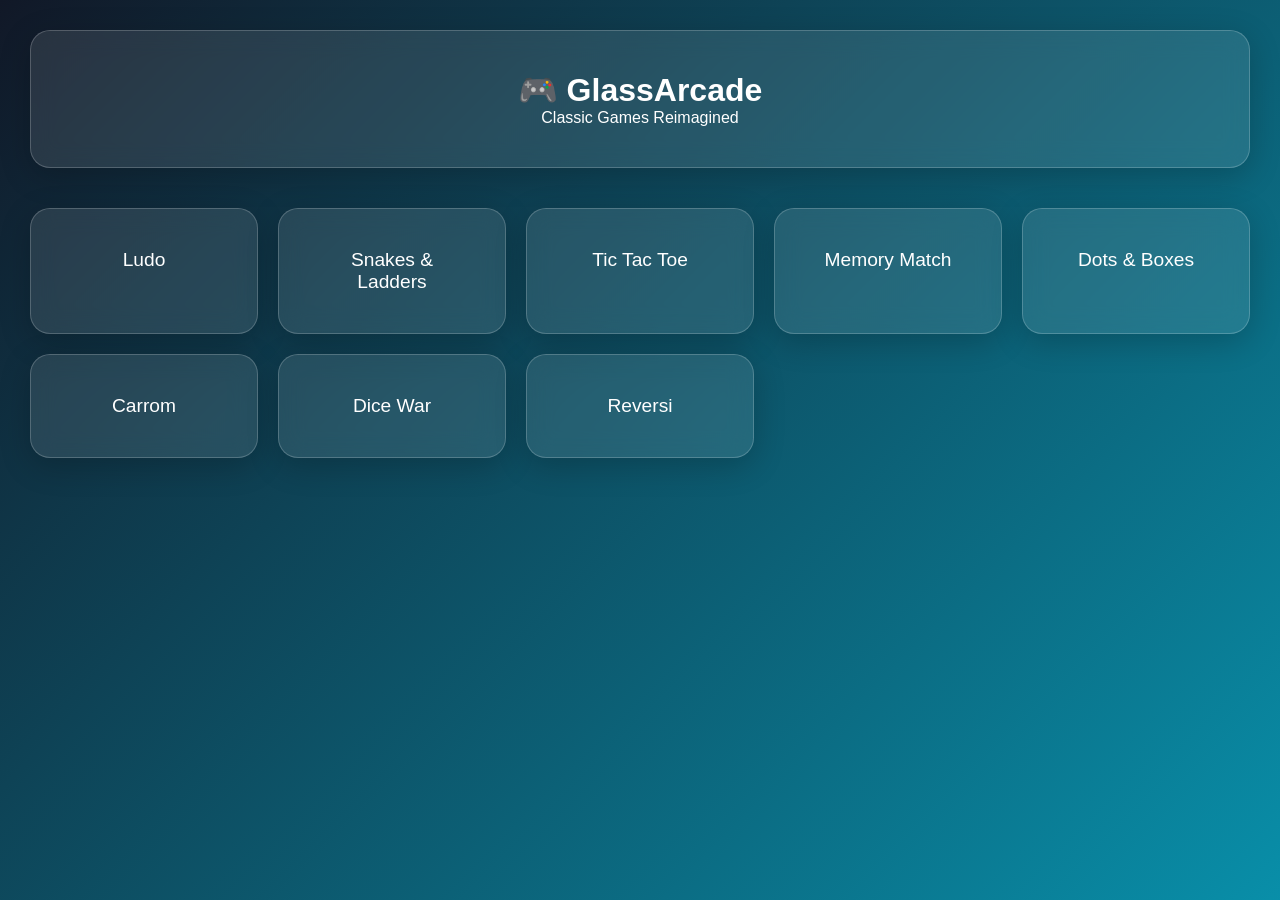
<file: index.html>
<!DOCTYPE html>
<html lang="en">
<head>
<meta charset="UTF-8">
<meta name="viewport" content="width=device-width, initial-scale=1.0">
<title>GlassArcade</title>
<link rel="stylesheet" href="style.css">
</head>
<body>
<div class="bg"></div>

<header class="glass hero">
    <h1>🎮 GlassArcade</h1>
    <p>Classic Games Reimagined</p>
</header>

<section class="grid">
    <a class="glass card" href="ludo.html">Ludo</a>
    <a class="glass card" href="snakes.html">Snakes & Ladders</a>
    <a class="glass card" href="tictactoe.html">Tic Tac Toe</a>
    <a class="glass card" href="memory.html">Memory Match</a>
    <a class="glass card" href="dots.html">Dots & Boxes</a>
    <a class="glass card" href="carrom.html">Carrom</a>
    <a class="glass card" href="dicewar.html">Dice War</a>
    <a class="glass card" href="reversi.html">Reversi</a>
</section>

<script src="script.js"></script>
</body>
</html>
</file>
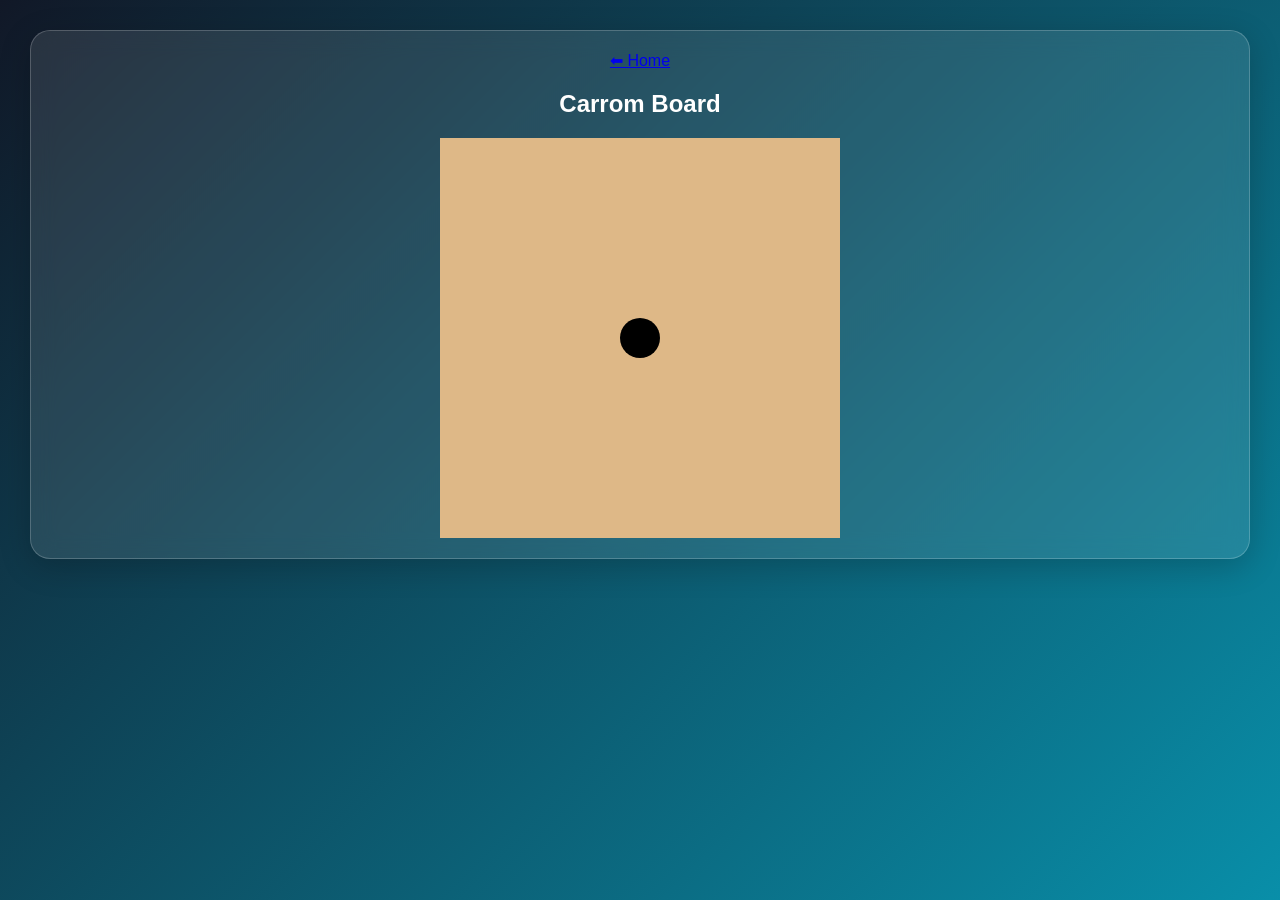
<file: carrom.html>
<!DOCTYPE html>
<html>
<head>
<meta charset='UTF-8'>
<meta name='viewport' content='width=device-width, initial-scale=1.0'>
<title>carrom.html</title>
<link rel='stylesheet' href='../style.css'>
</head>
<body>
<div class='game glass'>
<a href='../index.html'>⬅ Home</a>

<h2>Carrom Board</h2>
<canvas id='c' width='400' height='400' style='background:#deb887'></canvas>
<script>
const ctx=document.getElementById('c').getContext('2d');
ctx.beginPath();
ctx.arc(200,200,20,0,Math.PI*2);
ctx.fillStyle='black';
ctx.fill();
</script>

</div>
</body>
</html>
</file>
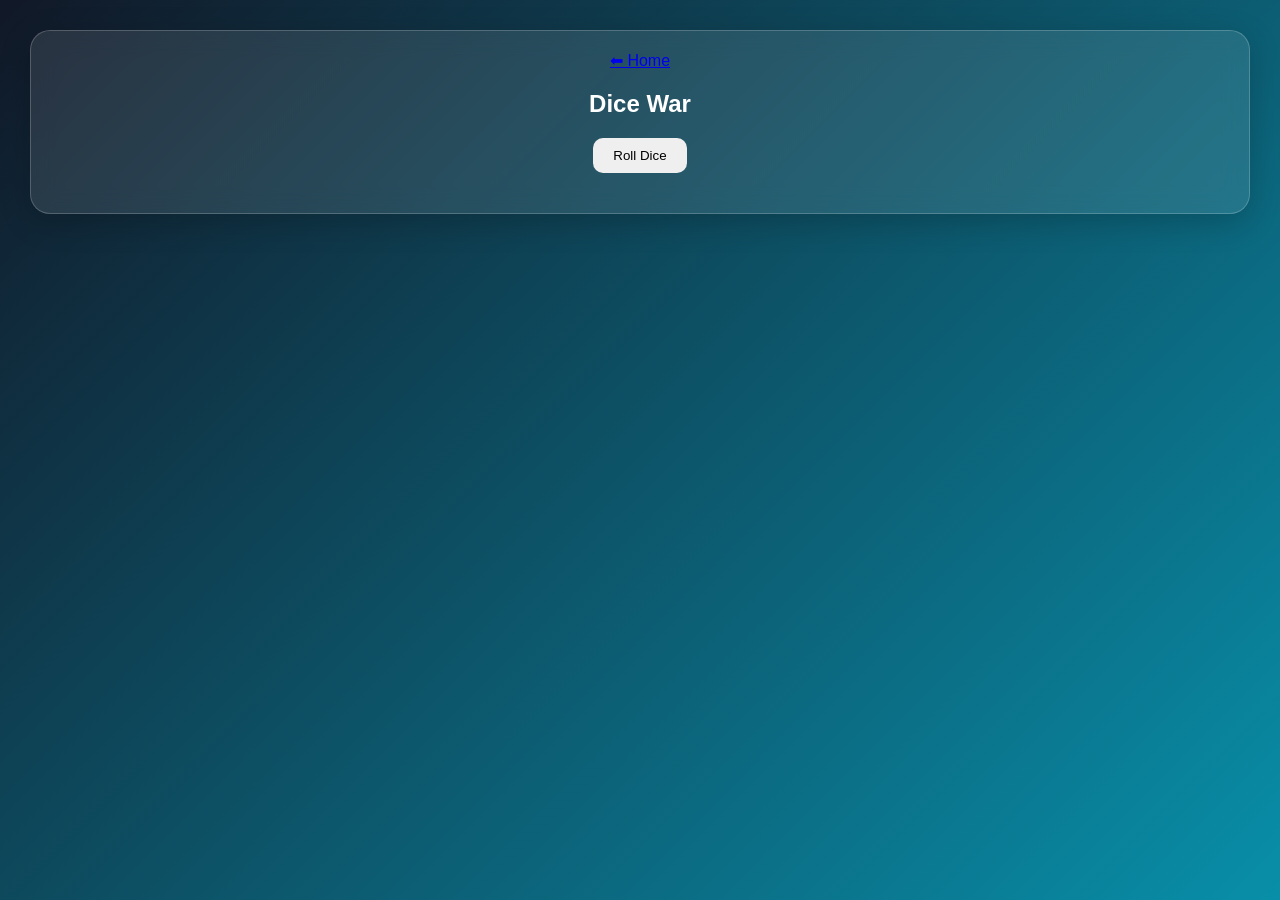
<file: dicewar.html>
<!DOCTYPE html>
<html>
<head>
<meta charset='UTF-8'>
<meta name='viewport' content='width=device-width, initial-scale=1.0'>
<title>dicewar.html</title>
<link rel='stylesheet' href='../style.css'>
</head>
<body>
<div class='game glass'>
<a href='../index.html'>⬅ Home</a>

<h2>Dice War</h2>
<button onclick='roll()'>Roll Dice</button>
<h3 id='result'></h3>
<script>
function roll(){
let a=Math.ceil(Math.random()*6);
let b=Math.ceil(Math.random()*6);
document.getElementById('result').innerHTML=
`Player 1: ${a} | Player 2: ${b}<br>${a>b?'Player 1 Wins':b>a?'Player 2 Wins':'Draw'}`;
}
</script>

</div>
</body>
</html>
</file>
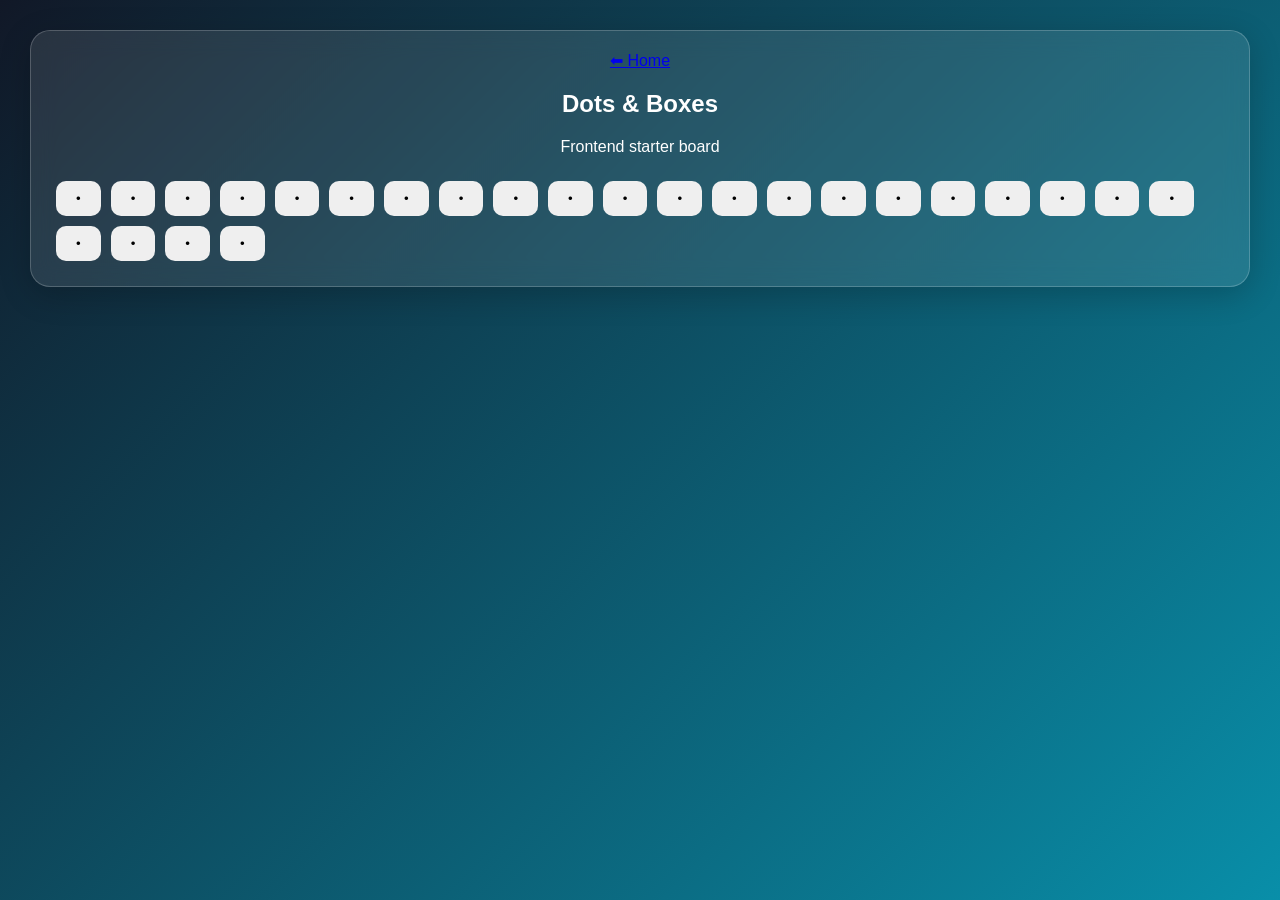
<file: dots.html>
<!DOCTYPE html>
<html>
<head>
<meta charset='UTF-8'>
<meta name='viewport' content='width=device-width, initial-scale=1.0'>
<title>dots.html</title>
<link rel='stylesheet' href='../style.css'>
</head>
<body>
<div class='game glass'>
<a href='../index.html'>⬅ Home</a>

<h2>Dots & Boxes</h2>
<p>Frontend starter board</p>
<div id='dots'></div>
<script>
let d=document.getElementById('dots');
for(let i=0;i<25;i++){
let dot=document.createElement('button');
dot.innerHTML='•';
dot.style.margin='5px';
d.appendChild(dot);
}
</script>

</div>
</body>
</html>
</file>
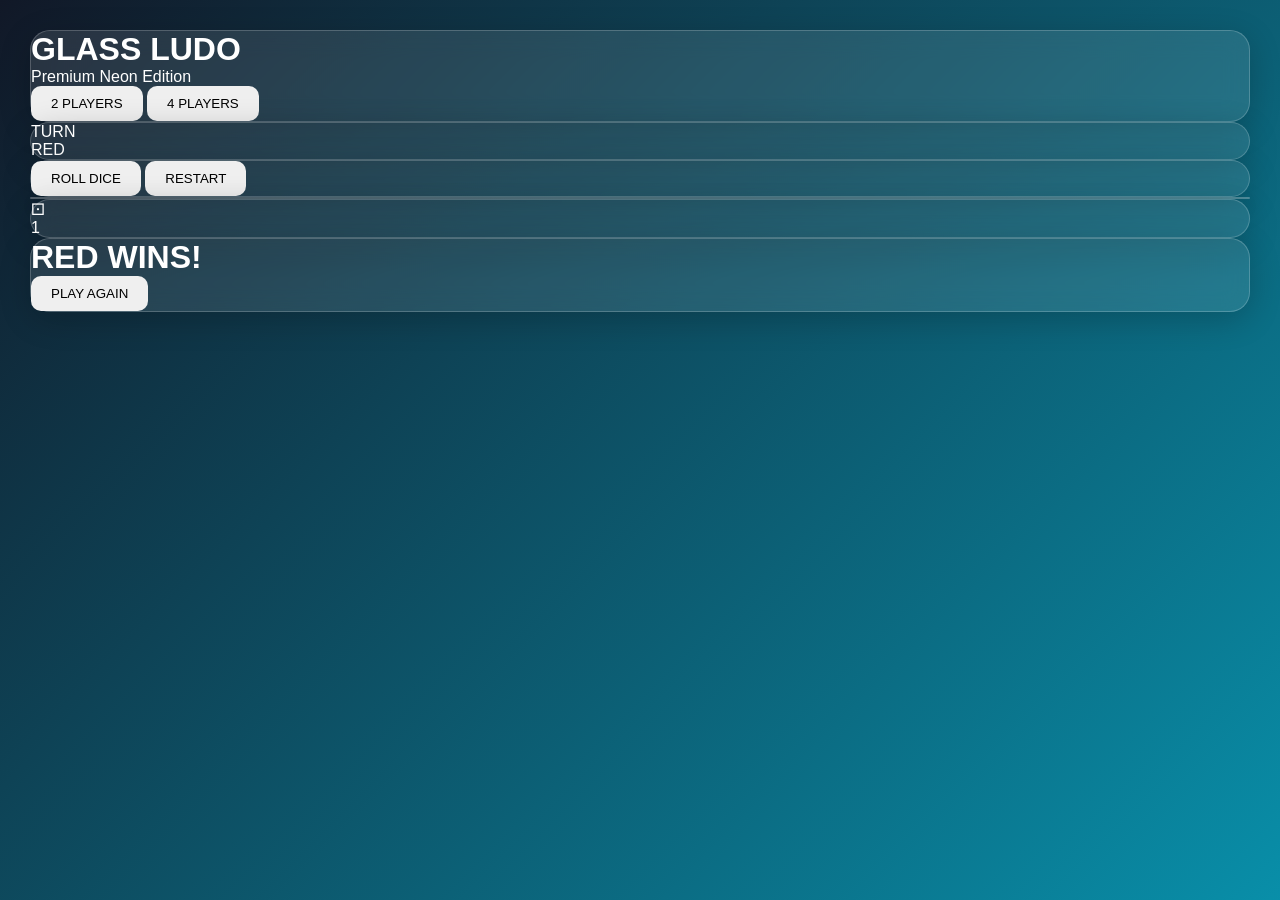
<file: ludo.html>
<!-- =========================
FILE: index.html
========================= -->
<!DOCTYPE html>
<html lang="en">
<head>
  <meta charset="UTF-8"/>
  <meta name="viewport" content="width=device-width, initial-scale=1.0"/>
  <title>Glass Neon Ludo</title>
  <link rel="stylesheet" href="style.css"/>
</head>
<body>

<div class="bg"></div>
<div class="ambient ambient-red"></div>
<div class="ambient ambient-green"></div>
<div class="ambient ambient-blue"></div>

<div class="menu-screen" id="menuScreen">
  <div class="menu-card glass">
    <h1>GLASS LUDO</h1>
    <p>Premium Neon Edition</p>

    <div class="menu-buttons">
      <button onclick="startGame(2)">2 PLAYERS</button>
      <button onclick="startGame(4)">4 PLAYERS</button>
    </div>
  </div>
</div>

<div class="top-ui">

  <div class="turn-box glass">
    <div class="turn-label">TURN</div>
    <div class="turn-color" id="turnColor"></div>
    <div class="turn-name" id="turnName">RED</div>
  </div>

  <div class="control-box glass">
    <button id="diceBtn">ROLL DICE</button>
    <button onclick="restartGame()">RESTART</button>
  </div>

</div>

<div class="game-wrapper">

  <div class="board glass" id="board">

    <div class="center-triangle"></div>

  </div>

</div>

<div class="dice-wrapper glass">

  <div class="dice" id="dice">
    <div class="face front">⚀</div>
  </div>

  <div class="dice-value" id="diceValue">1</div>

</div>

<div class="winner-screen hidden" id="winnerScreen">
  <div class="winner-card glass">
    <h1 id="winnerText">RED WINS!</h1>
    <button onclick="restartGame()">PLAY AGAIN</button>
  </div>
</div>

<script src="script.js"></script>

</body>
</html>
</file>
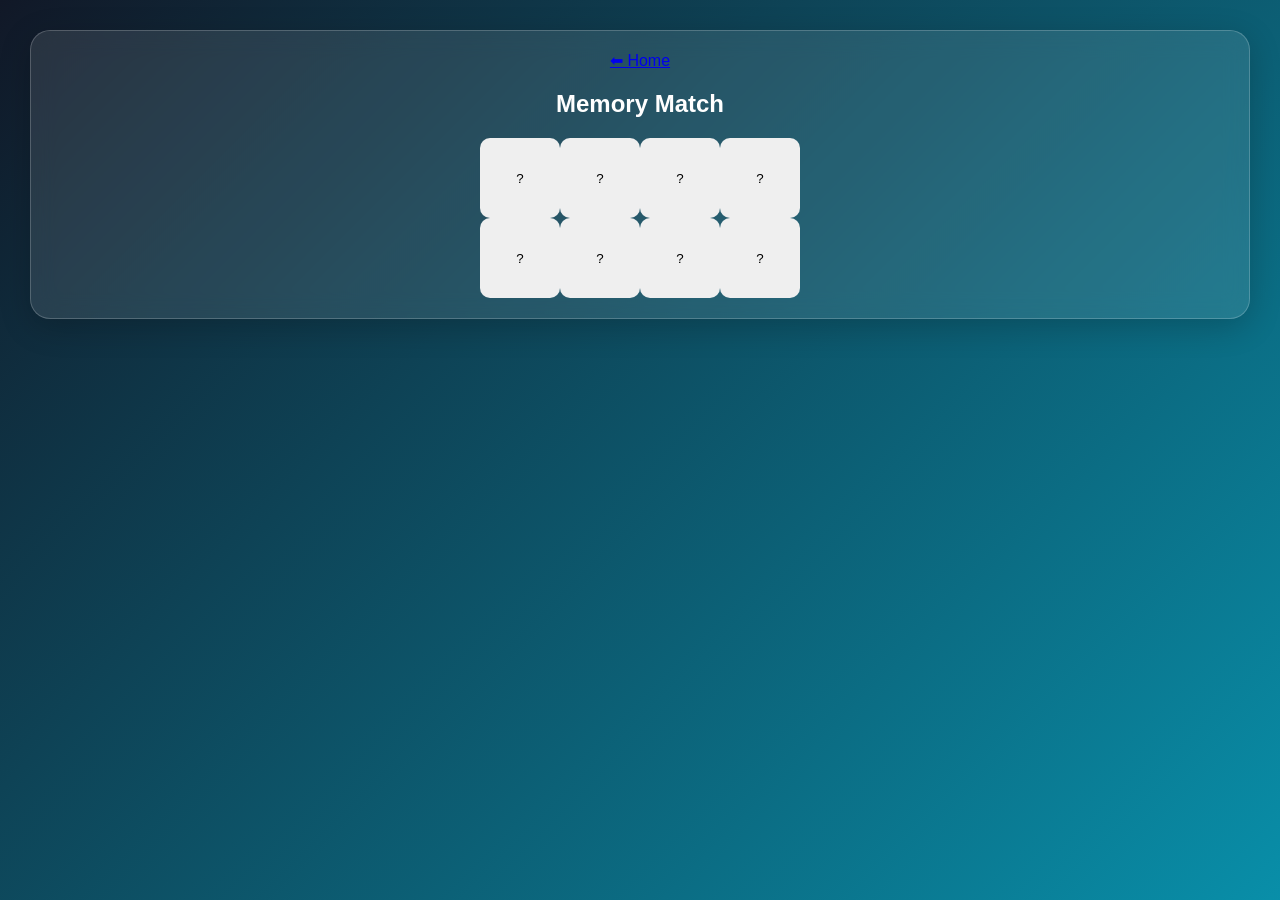
<file: memory.html>
<!DOCTYPE html>
<html>
<head>
<meta charset='UTF-8'>
<meta name='viewport' content='width=device-width, initial-scale=1.0'>
<title>memory.html</title>
<link rel='stylesheet' href='../style.css'>
</head>
<body>
<div class='game glass'>
<a href='../index.html'>⬅ Home</a>

<h2>Memory Match</h2>
<div id='game'></div>
<script>
const emojis=['🍎','🍎','🎮','🎮','🚀','🚀','🔥','🔥'];
emojis.sort(()=>Math.random()-0.5);
let first=null;
const game=document.getElementById('game');
game.style.display='grid';
game.style.gridTemplateColumns='repeat(4,80px)';
emojis.forEach((e)=>{
let btn=document.createElement('button');
btn.innerHTML='?';
btn.style.height='80px';
btn.onclick=()=>{
btn.innerHTML=e;
if(!first) first={btn,e};
else{
if(first.e!==e){
setTimeout(()=>{
btn.innerHTML='?';
first.btn.innerHTML='?';
first=null;
},500);
}else first=null;
}
};
game.appendChild(btn);
});
</script>

</div>
</body>
</html>
</file>
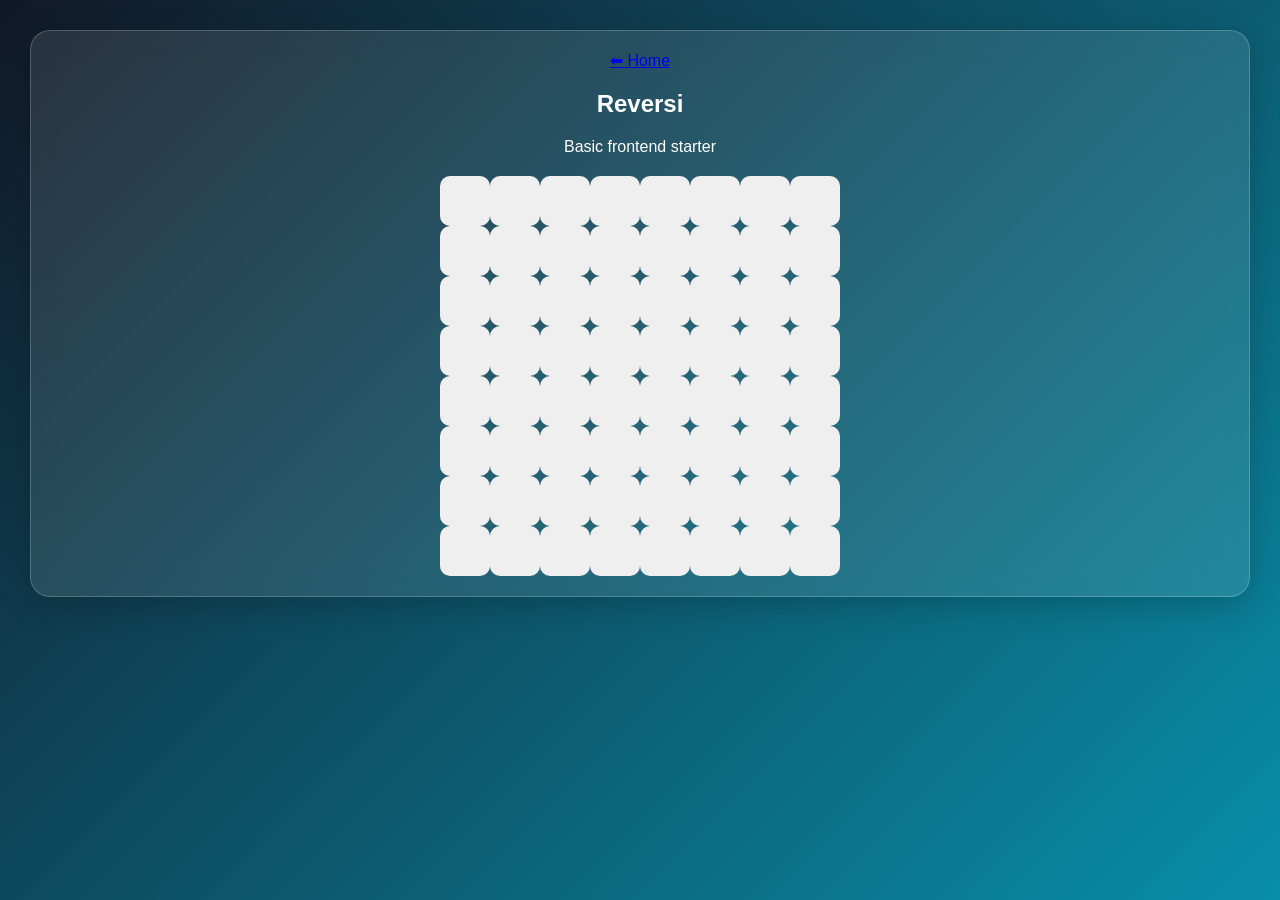
<file: reversi.html>
<!DOCTYPE html>
<html>
<head>
<meta charset='UTF-8'>
<meta name='viewport' content='width=device-width, initial-scale=1.0'>
<title>reversi.html</title>
<link rel='stylesheet' href='../style.css'>
</head>
<body>
<div class='game glass'>
<a href='../index.html'>⬅ Home</a>

<h2>Reversi</h2>
<p>Basic frontend starter</p>
<div id='grid'></div>
<script>
let grid=document.getElementById('grid');
grid.style.display='grid';
grid.style.gridTemplateColumns='repeat(8,50px)';
for(let i=0;i<64;i++){
let c=document.createElement('button');
c.style.height='50px';
c.onclick=()=> c.innerHTML=c.innerHTML?'':'⚫';
grid.appendChild(c);
}
</script>

</div>
</body>
</html>
</file>
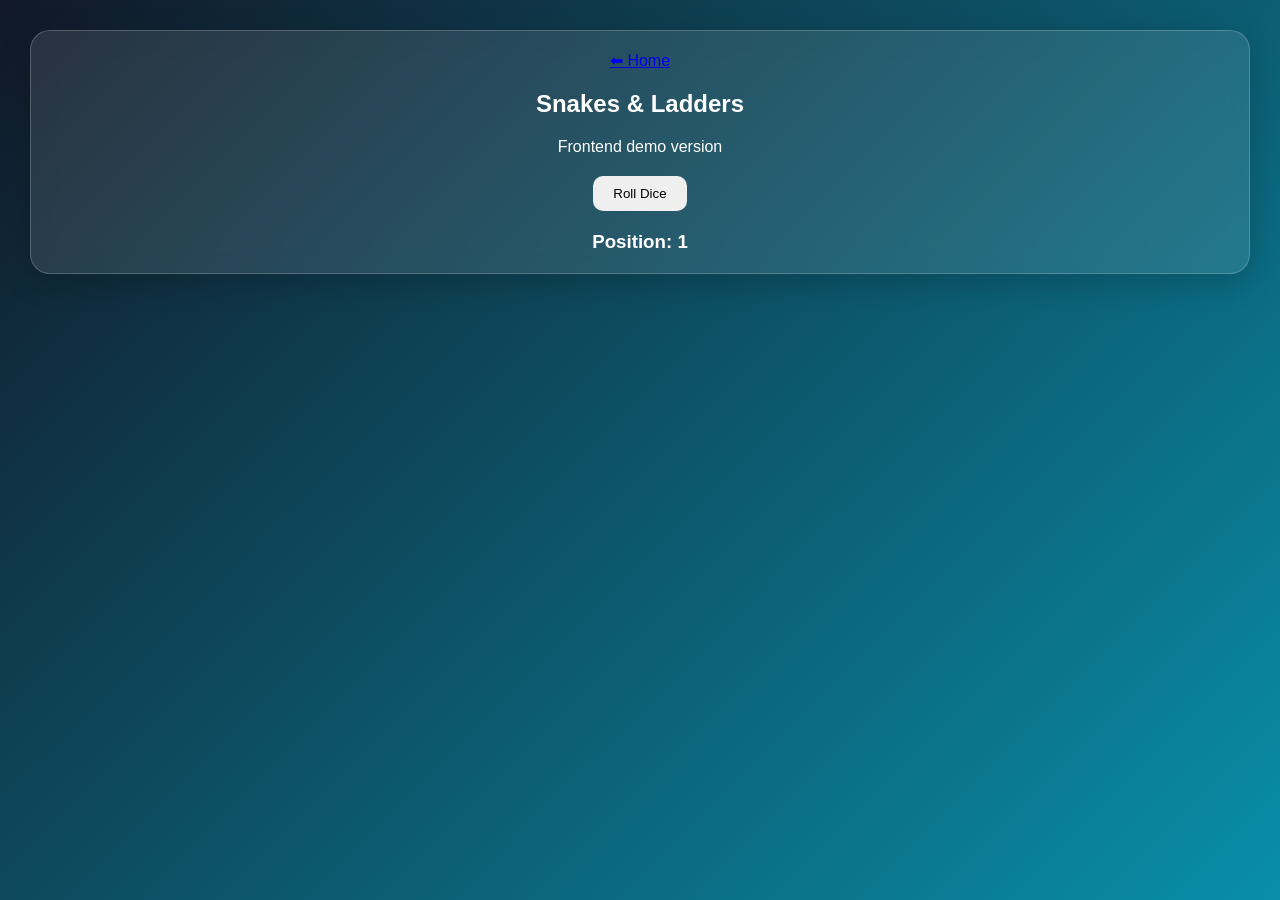
<file: snakes.html>
<!DOCTYPE html>
<html>
<head>
<meta charset='UTF-8'>
<meta name='viewport' content='width=device-width, initial-scale=1.0'>
<title>snakes.html</title>
<link rel='stylesheet' href='../style.css'>
</head>
<body>
<div class='game glass'>
<a href='../index.html'>⬅ Home</a>

<h2>Snakes & Ladders</h2>
<p>Frontend demo version</p>
<button onclick='move()'>Roll Dice</button>
<h3 id='pos'>Position: 1</h3>
<script>
let pos=1;
const snakes={17:7,54:34};
const ladders={3:22,8:30};
function move(){
let d=Math.ceil(Math.random()*6);
pos+=d;
if(snakes[pos]) pos=snakes[pos];
if(ladders[pos]) pos=ladders[pos];
document.getElementById('pos').innerHTML='Position: '+pos;
}
</script>

</div>
</body>
</html>
</file>
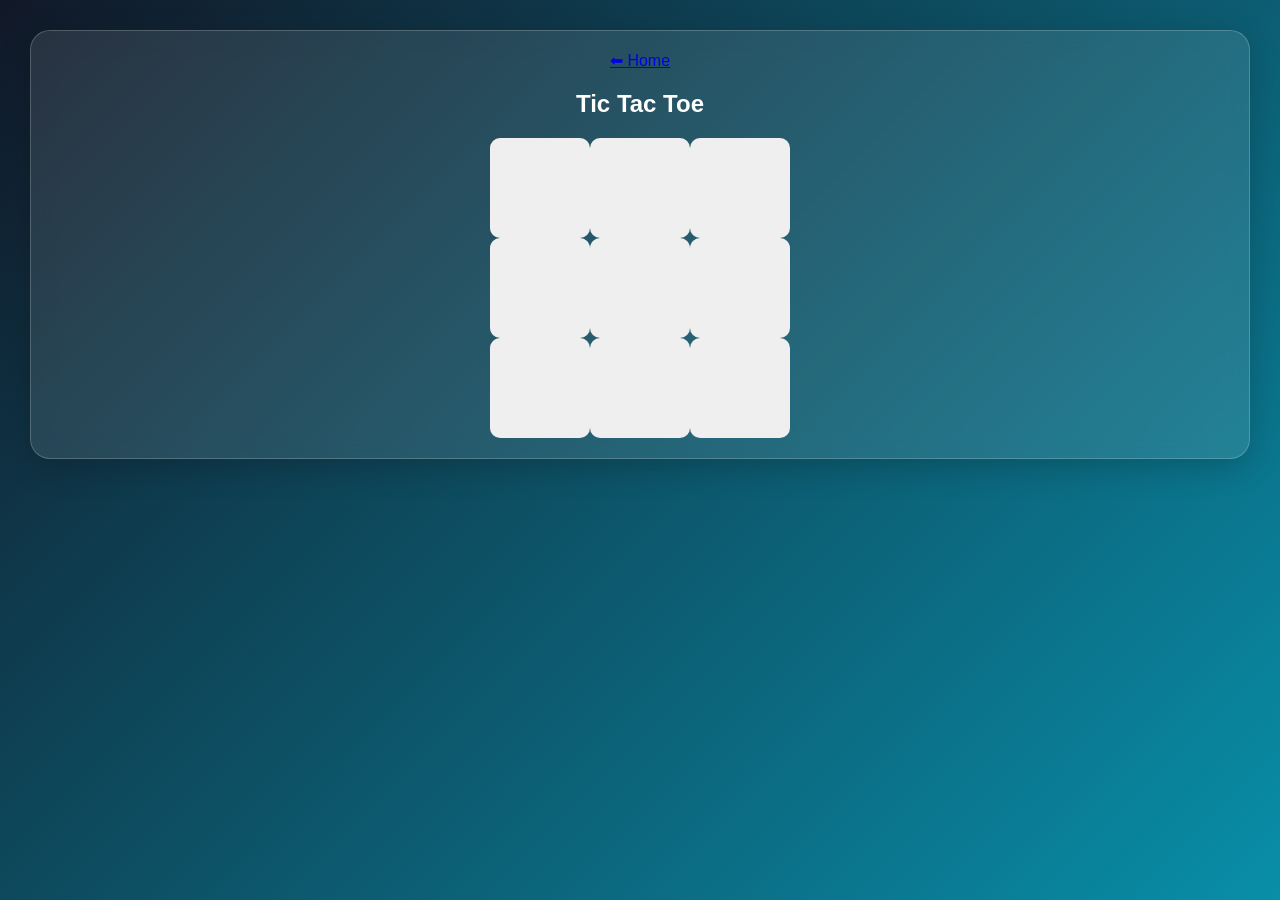
<file: tictactoe.html>
<!DOCTYPE html>
<html>
<head>
<meta charset='UTF-8'>
<meta name='viewport' content='width=device-width, initial-scale=1.0'>
<title>tictactoe.html</title>
<link rel='stylesheet' href='../style.css'>
</head>
<body>
<div class='game glass'>
<a href='../index.html'>⬅ Home</a>

<h2>Tic Tac Toe</h2>
<div id='board'></div>
<script>
let board=document.getElementById('board');
let cells=Array(9).fill('');
let turn='X';
board.style.display='grid';
board.style.gridTemplateColumns='repeat(3,100px)';
function render(){
board.innerHTML='';
cells.forEach((v,i)=>{
let c=document.createElement('button');
c.style.height='100px';
c.innerHTML=v;
c.onclick=()=>{
if(!cells[i]){
cells[i]=turn;
turn=turn==='X'?'O':'X';
render();
}
};
board.appendChild(c);
});
}
render();
</script>

</div>
</body>
</html>
</file>
<file: style.css>
*{margin:0;padding:0;box-sizing:border-box;font-family:Arial;}
body{
min-height:100vh;
background:linear-gradient(-45deg,#0f172a,#7c3aed,#06b6d4,#111827);
background-size:400% 400%;
animation:bg 12s ease infinite;
color:white;
padding:30px;
}
@keyframes bg{
0%{background-position:0% 50%;}
50%{background-position:100% 50%;}
100%{background-position:0% 50%;}
}
.glass{
background:rgba(255,255,255,.1);
border:1px solid rgba(255,255,255,.2);
backdrop-filter:blur(12px);
border-radius:20px;
box-shadow:0 8px 32px rgba(0,0,0,.2);
}
.hero{
padding:40px;
text-align:center;
margin-bottom:40px;
}
.grid{
display:grid;
grid-template-columns:repeat(auto-fit,minmax(200px,1fr));
gap:20px;
}
.card{
padding:40px;
text-align:center;
text-decoration:none;
font-size:1.2rem;
color:white;
transition:.3s;
}
.card:hover{
transform:translateY(-8px) scale(1.03);
}
.game{
display:flex;
flex-direction:column;
align-items:center;
justify-content:center;
gap:20px;
padding:20px;
}
button{
padding:10px 20px;
border:none;
border-radius:10px;
cursor:pointer;
}
</file>
